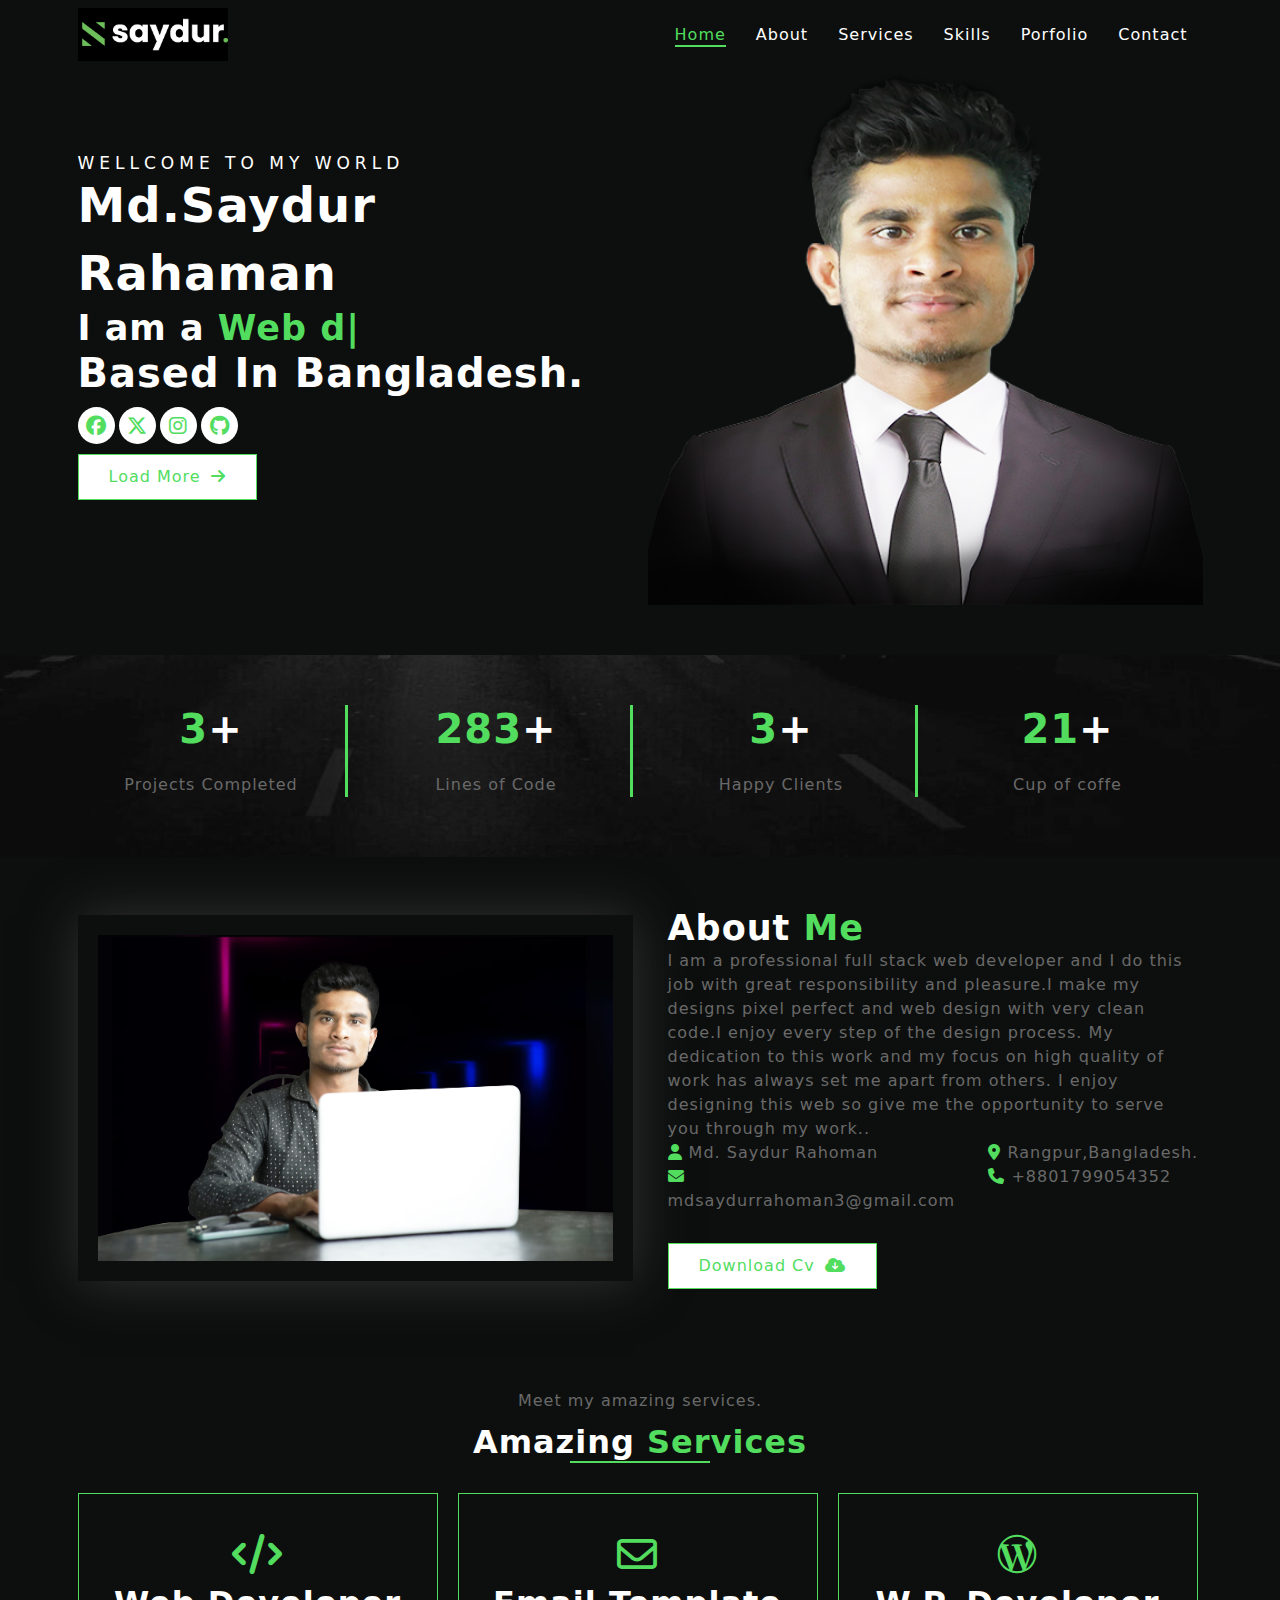
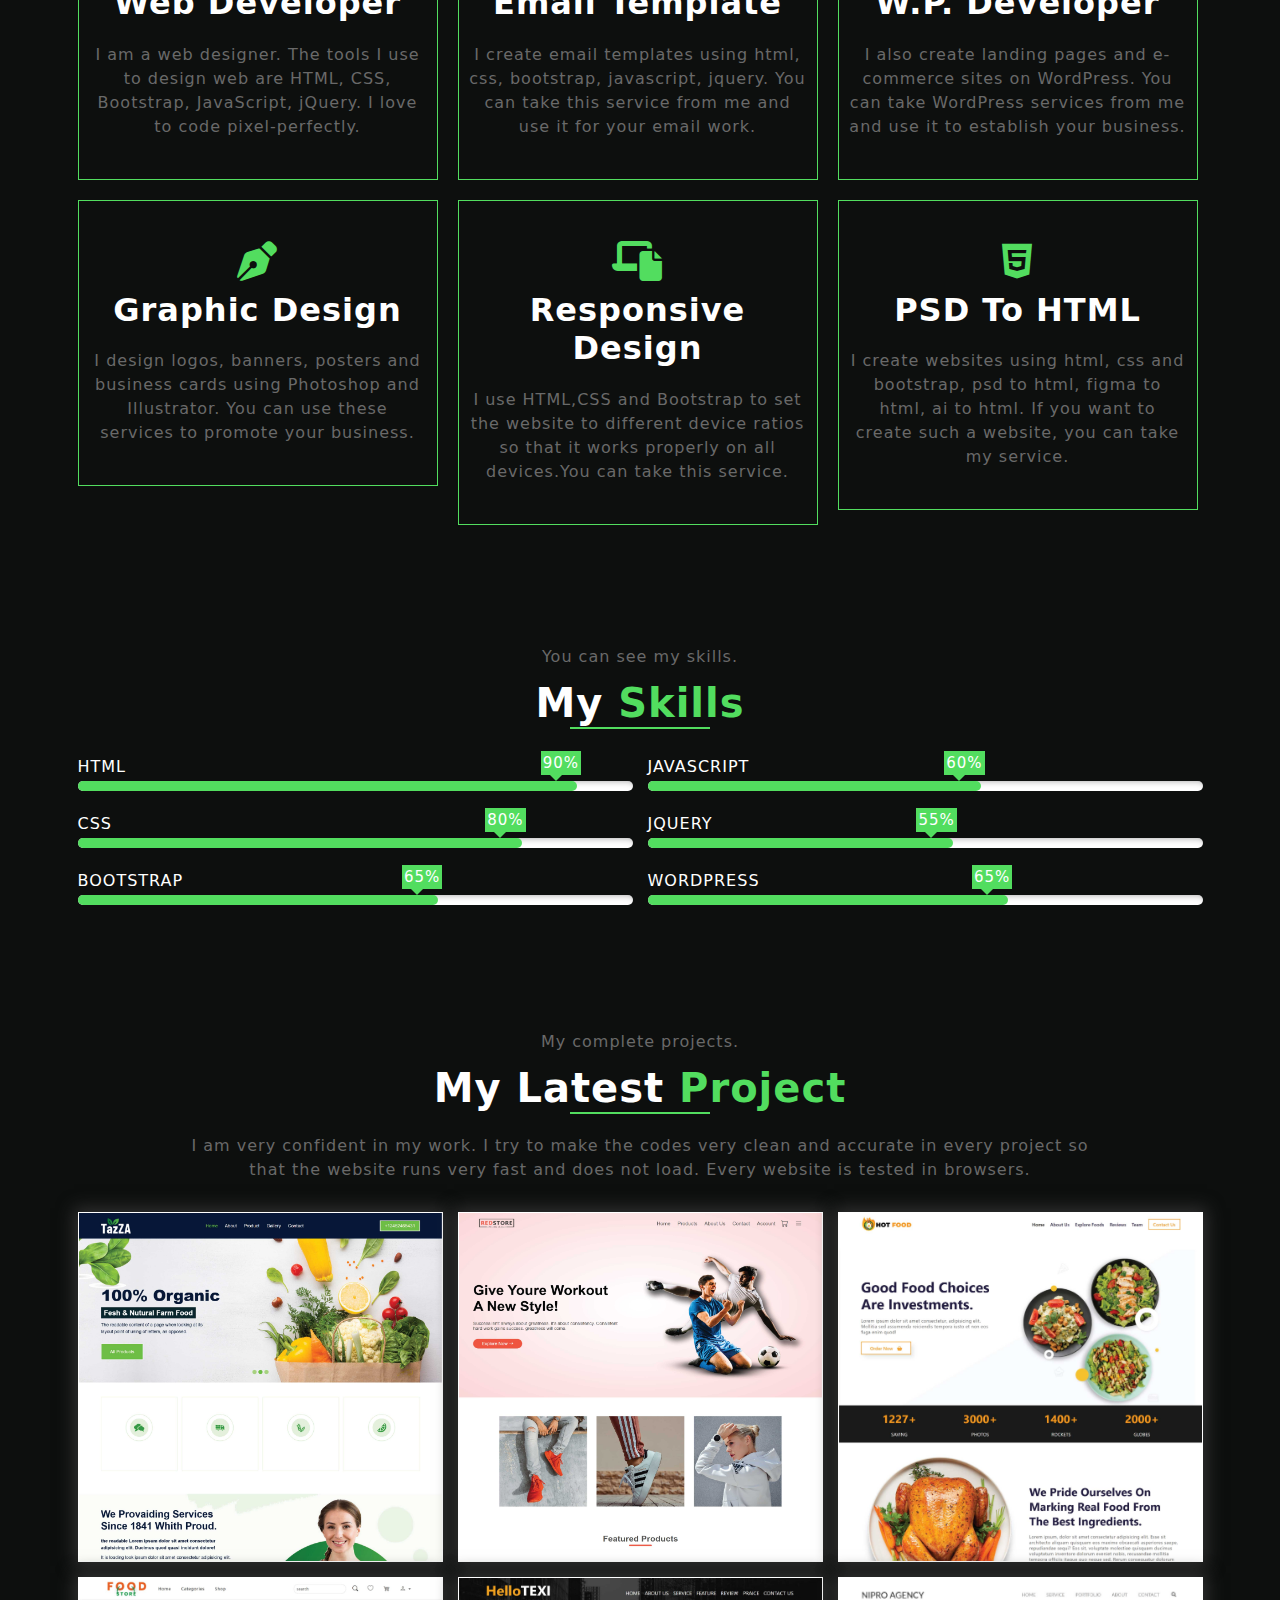
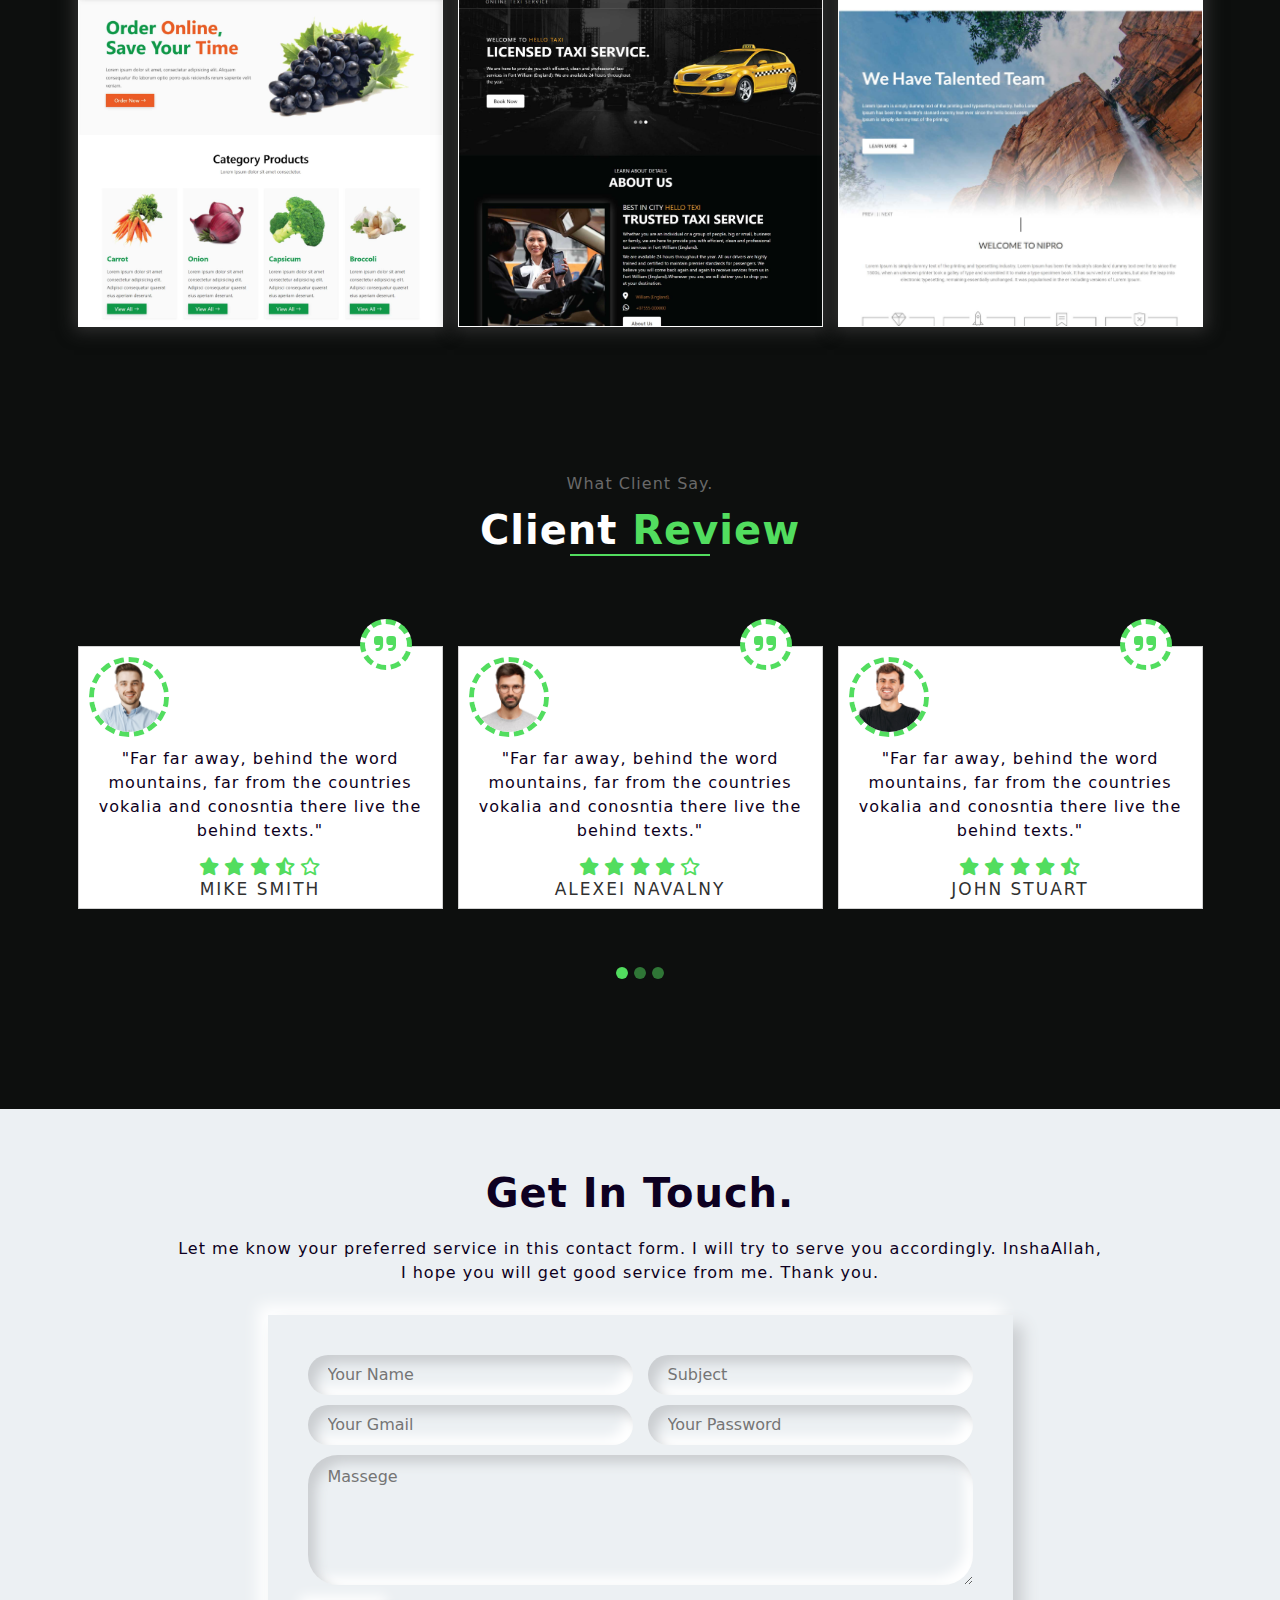
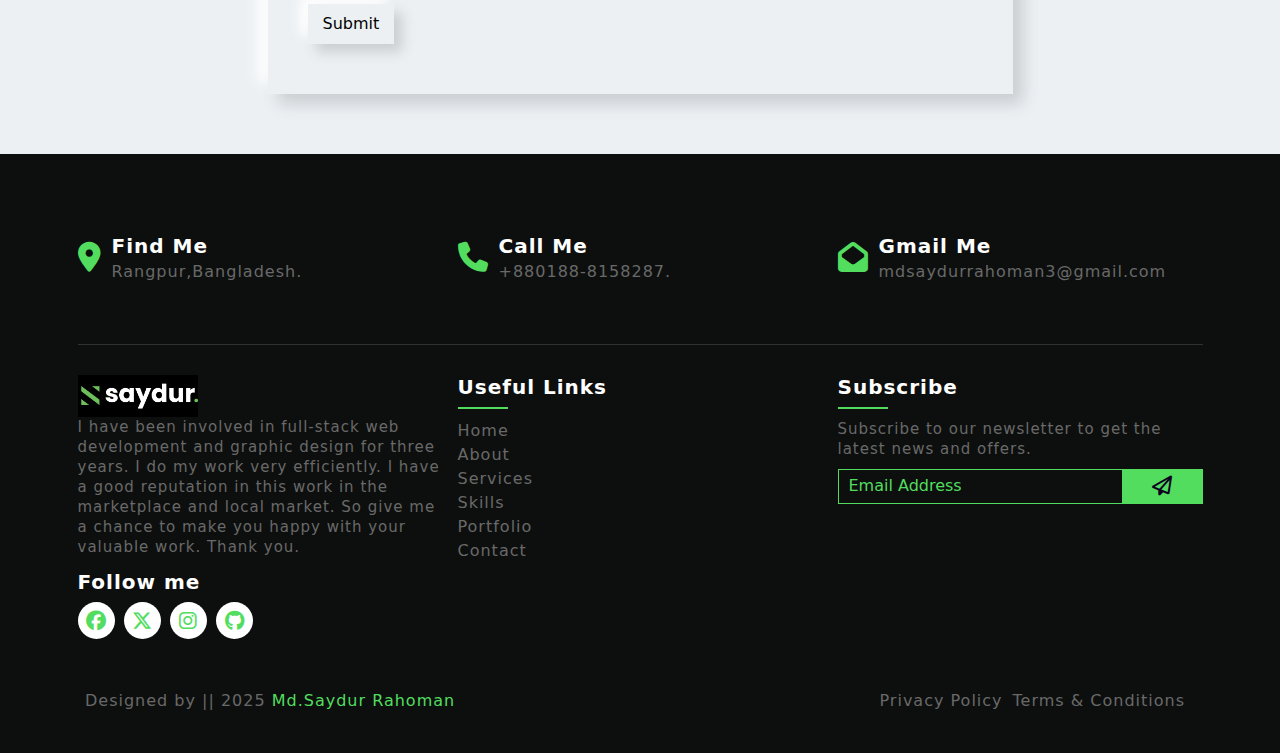
<file: index.html>
<!DOCTYPE html>
<html lang="en">
<head>
  <meta charset="UTF-8">
  <meta name="viewport" content="width=device-width, initial-scale=1.0">
  <!-- icon -->
  <link rel="icon" href="images/icon.jpg">
  <title>Md.Saydur Rahoman.com</title>
  <!-- boxicon link -->
  <!-- style.css linking here -->
  <link rel="stylesheet" href="css/bootstrap.css">
  <link rel="stylesheet" href="css/style.css">
  <link rel="stylesheet" href="css/media.css">
  <!-- fontawesome  linking here -->
  <link rel="stylesheet" href="fontawesome/css/all.min.css">
</head>
<body data-bs-spy="scroll" data-bs-target=".navbar" data-bs-offset="75">
    
  <!-- header start -->
  <header class="header fixed-top">
    <nav class="navbar navbar-expand-lg navigation-wrap">
      <div class="container">
        <!-- logo -->
        <a class="navbar-brand" href="index.html">
          <img src="images/logo1.png" alt="logo" class="img-fluid">
        </a>
        <!-- menu start -->
        <button class="navbar-toggler" type="button" data-bs-toggle="collapse" data-bs-target="#navber_p" aria-controls="navber_p" aria-expanded="false" aria-label="Toggle navigation">
          <i class="fa-solid fa-bars-staggered"></i>
        </button>
        <div class="collapse navbar-collapse" id="navber_p">
          <ul class="navbar-nav ms-auto mb-2 mb-lg-0">
            <li class="nav-item">
              <a class="nav-link active" href="#Home">Home</a>
            </li>
            <li class="nav-item">
              <a class="nav-link" href="#about">About</a>
            </li>
            <li class="nav-item">
              <a class="nav-link"  href="#services">Services</a>
            </li>
            <li class="nav-item">
              <a class="nav-link"  href="#skills">Skills</a>
            </li>
            <li class="nav-item">
              <a class="nav-link"  href="#portfolio">Porfolio</a>
            </li>
            <li class="nav-item">
              <a class="nav-link"  href="#contact">Contact</a>
            </li>
          </ul>
        </div>
      </div>
    </nav>
  </header>
  <!-- header end -->
  <!-- banner start -->
  <section id="Home">
    <div class="banner">
      <div class="container">
        <div class="row align-items-center">
          <div class="col-lg-6 order-2 order-lg-1 mt-lg-0 mt-5">
            <div class="text-content">
              <h4>Wellcome To My World</h4>
              <h1>Md.Saydur Rahaman</h1>
              <h3>I am a <span class="type"></span></h2>
              <h2>Based In Bangladesh.</h2>
              <div class="social-icon">
                <a href="https://www.facebook.com/saydurrahoman234" target="_blank"><i class="fa-brands fa-facebook"></i></a>
                    <a href="https://x.com/saydur_rahoman" target="_blank"><i class="fa-brands fa-x-twitter"></i></a>
                    <a href="https://www.instagram.com/saydurrahoman123/" target="_blank"><i class="fa-brands fa-instagram"></i></a>
                    <a href="https://github.com/saydurrahoman" target="_blank"><i class="fa-brands fa-github"></i></a>
              </div>
              <a href="#about" class="main-btn">Load More<i class="fa-solid fa-arrow-right ms-3"></i></i></a>
            </div>
          </div>
          <div class="col-lg-6 order-1 order-lg-2">
            <img src="images/bannar_img.png" alt="hero" class="img-fluid">
          </div>
        </div>
      </div>
    </div>
  </section>
  <!-- banner end -->
  <!-- counter start -->
  <section id="counter">
    <div class="counter">
      <div class="container">
        <div class="row text-center">
          <!-- single item start -->
          <div class="col-md-3 col-sm-6 mb-md-0 mb-4">
            <div class="counter_b1">
              <h2>
                <span id="count1"></span>+
              </h2>
              <p>Projects Completed</p>
            </div>
          </div>
          <!-- single item end -->
          <!-- single item start -->
          <div class="col-md-3 col-sm-6 mb-md-0 mb-4">
            <div class="counter_b2">
              <h2>
                <span id="count2"></span>+
              </h2>
              <p>Lines of Code</p>
            </div>
          </div>
          <!-- single item end -->
          <!-- single item start -->
          <div class="col-md-3 col-sm-6 mb-md-0 mb-4">
            <div class="counter_b3">
              <h2>
                <span id="count3"></span>+
              </h2>
              <p>Happy Clients</p>
            </div>
          </div>
          <!-- single item end -->
          <!-- single item start -->
          <div class="col-md-3 col-sm-6 mb-md-0 mb-4">
            <div class="counter_b">
              <h2>
                <span id="count4"></span>+
              </h2>
              <p>Cup of coffe</p>
            </div>
          </div>
          <!-- single item end -->
        </div>
      </div>
    </div>
  </section>
  <!-- counter end-->
  <!-- about start -->
  <section id="about" class="about">
    <div class="container">
      <div class="row align-items-center">
        <div class="col-lg-6">
          <div class="about_img">
            <img src="images/hero.png" alt="hero" class="img-fluid">
          </div>
        </div>
        <div class="col-lg-6">
          <div class="about_contant">
            <h3>About <span>Me</span></h3>
            <p>I am a professional full stack web developer and I do this job with great responsibility and pleasure.I make my designs pixel perfect and web design with very clean code.I enjoy every step of the design process. My dedication to this work and my focus on high quality of work has always set me apart from others. I enjoy designing this web so give me the opportunity to serve you through my work..</p>
            <div class="row">
              <div class="col-md-7">
                <p><span><i class="fa-solid fa-user"></i> </span>Md. Saydur Rahoman</p>
                <p><span><i class="fa-solid fa-envelope"></i></span> mdsaydurrahoman3@gmail.com</p>
              </div>
              <div class="col-md-5">
                <p><span><i class="fa-solid fa-location-dot"></i> </span>Rangpur,Bangladesh.</p>
                <p><span><i class="fa-solid fa-phone"></i></span> +8801799054352</p>
              </div>
            </div>
            <a href="cv/cv.html" class="main-btn mt-5">Download Cv<i class="fa-solid fa-cloud-arrow-down ms-3"></i></i></a>
          </div>
        </div>
      </div>
    </div>
  </section>
  <!-- about end -->
  <!-- Services start -->
  <section id="services" class="services">
    <div class="container">
      <div class="row">
        <div class="col-12">
          <div class="subtitle text-center">
            <p>Meet my amazing services.</p>
            <h2>Amazing <span>Services</span></h2>
          </div>
        </div>
      </div>
      <div class="row">
        <!-- single item start -->
        <div class="col-lg-4 col-md-6">
          <div class="content">
            <i class="fa-solid fa-code"></i>
            <h2>Web Developer</h2>
            <p>I am a web designer. The tools I use to design web are HTML, CSS, Bootstrap, JavaScript, jQuery. I love to code pixel-perfectly.</p>
          </div>
        </div>
        <!-- single item end -->
        <!-- single item start -->
        <div class="col-lg-4 col-md-6">
          <div class="content">
            <i class="fa-regular fa-envelope"></i>
            <h2>Email Template</h2>
            <p>I create email templates using html, css, bootstrap, javascript, jquery. You can take this service from me and use it for your email work.</p>
          </div>
        </div>
        <!-- single item end -->
        <!-- single item start -->
        <div class="col-lg-4 col-md-6">
          <div class="content">
            <i class="fa-brands fa-wordpress-simple"></i>
            <h2>W.P. Developer</h2>
            <p>I also create landing pages and e-commerce sites on WordPress. You can take WordPress services from me and use it to establish your business.</p>
          </div>
        </div>
        <!-- single item end -->
        <!-- single item start -->
        <div class="col-lg-4 col-md-6">
          <div class="content">
            <i class="fa-solid fa-pen-nib"></i>
            <h2>Graphic Design</h2>
            <p> I design logos, banners, posters and business cards using Photoshop and Illustrator. You can use these services to promote your business.</p>
          </div>
        </div>
        <!-- single item end -->
        <!-- single item start -->
        <div class="col-lg-4 col-md-6">
          <div class="content">
            <i class="fa-solid fa-laptop-file"></i>
            <h2>Responsive Design</h2>
            <p>I use HTML,CSS and Bootstrap to set the website to different device ratios so that it works properly on all devices.You can take this service.</p>
          </div>
        </div>
        <!-- single item end -->
        <!-- single item start -->
        <div class="col-lg-4 col-md-6">
          <div class="content">
            <i class="fa-brands fa-html5"></i>
            <h2>PSD to HTML</h2>
            <p>I create websites using html, css and bootstrap, psd to html, figma to html, ai to html. If you want to create such a website, you can take my service.</p>
          </div>
        </div>
        <!-- single item end -->
      </div>
    </div>
  </section>
  <!-- Services end -->
  <!-- skills start -->
  <section id="skills">
    <div class="skills">
      <div class="container">
        <div class="row">
          <div class="col-12">
            <div class="subtitle text-center">
              <p>You can see my skills.</p>
              <h2>My <span>Skills</span></h2>
            </div>
          </div>
        </div>
        <div class="row">
          <div class="col-md-6">
            <!-- single items start -->
            <h4>Html</h4>
            <div id="html" class="barfiller">
              <div class="tipWrap">
                <span class="tip"></span>
              </div>
                <span class="fill" data-percentage="90"></span>
            </div>
            <!-- single items end -->
            <!-- single items start -->
            <h4>Css</h4>
            <div id="css" class="barfiller">
              <div class="tipWrap">
                <span class="tip"></span>
              </div>
                <span class="fill" data-percentage="80"></span>
            </div>
            <!-- single items end -->
            <!-- single items start -->
            <h4>Bootstrap</h4>
            <div id="bootstrap" class="barfiller">
              <div class="tipWrap">
                <span class="tip"></span>
              </div>
                <span class="fill" data-percentage="65"></span>
            </div>
            <!-- single items end -->
          </div>
          <div class="col-md-6">
            <!-- single items start -->
            <h4>JavaScript</h4>
            <div id="javascript" class="barfiller">
              <div class="tipWrap">
                <span class="tip"></span>
              </div>
                <span class="fill" data-percentage="60"></span>
            </div>
            <!-- single items end -->
            <!-- single items start -->
            <h4>Jquery</h4>
            <div id="jquery" class="barfiller">
              <div class="tipWrap">
                <span class="tip"></span>
              </div>
                <span class="fill" data-percentage="55"></span>
            </div>
            <!-- single items end -->
            <!-- single items start -->
            <h4>Wordpress</h4>
            <div id="wordpress" class="barfiller">
              <div class="tipWrap">
                <span class="tip"></span>
              </div>
                <span class="fill" data-percentage="65"></span>
            </div>
            <!-- single items end -->
          </div>
        </div>
      </div>
    </div>
  </section>
  <!-- skills end -->
  <!-- portfolio start -->
  <section id="portfolio" class="portfolio">
    <div class="container">
      <div class="row justify-content-center">
        <div class="col-lg-10 col-md-10">
          <div class="subtitle text-center">
            <p>My complete projects.</p>
            <h2>My latest <span>project</span></h2>
            <p>I am very confident in my work. I try to make the codes very clean and accurate in every project so that the website runs very fast and does not load. Every website is tested in browsers.</p>
          </div>
        </div>
      </div>
      <div class="row">
        <!-- single item start -->
        <div class="col-lg-4 col-md-6 mb-4">
          <div class="card p-0">
            <div class="img-1"></div>
          </div>
        </div>
        <!-- single item end -->
         <!-- single item start -->
         <div class="col-lg-4 col-md-6 mb-4">
          <div class="card p-0">
            <div class="img-2"></div>
          </div>
        </div>
        <!-- single item end -->
         <!-- single item start -->
         <div class="col-lg-4 col-md-6 mb-4">
          <div class="card p-0">
            <div class="img-3"></div>
          </div>
        </div>
        <!-- single item end -->
         <!-- single item start -->
         <div class="col-lg-4 col-md-6 mb-4">
          <div class="card p-0">
            <div class="img-4"></div>
          </div>
        </div>
        <!-- single item end -->
         <!-- single item start -->
         <div class="col-lg-4 col-md-6 mb-4">
          <div class="card p-0">
            <div class="img-5"></div>
          </div>
        </div>
        <!-- single item end -->
         <!-- single item start -->
         <div class="col-lg-4 col-md-6 mb-4">
          <div class="card p-0">
            <div class="img-6"></div>
          </div>
        </div>
        <!-- single item end -->
      </div>
    </div>
  </section>
  <!-- portfolio End -->
  <!-- testimonial start  -->
  <section id="Reviews">
    <div class="testimonial">
      <div class="container">
        <!-- 1st row start -->
        <div class="row">
          <div class="col-12">
            <div class="subtitle text-center">
              <p>What Client Say.</p>
              <h2>Client <span>Review</span></h2>
            </div>
          </div>
        </div>
        <!-- 2nd row start -->
        <div class="pt-5">
          <div id="carousel" class="carousel slide custom_slider" data-bs-ride="carousel">
            <div class="carousel-indicators">
              <button type="button" data-bs-target="#carousel" data-bs-slide-to="0" class="active" aria-current="true" aria-label="Slide 1"></button>
              <button type="button" data-bs-target="#carousel" data-bs-slide-to="1" aria-label="Slide 2"></button>
              <button type="button" data-bs-target="#carousel" data-bs-slide-to="2" aria-label="Slide 3"></button>
            </div>
            <!-- single item start -->
            <div class="carousel-inner">
              <div class="carousel-item active">
                <div class="row">
                  <!-- single item testimoial start -->
                  <div class="col-lg-4 col-md-6 mb-lg-0 mb-5">
                    <div class=" card  text-center">
                      <i class="fa-solid fa-quote-right"></i>
                      <img src="images/review/review-1.png" alt="review-1" class="img-fluid">
                      <p>"Far far away, behind the word mountains, far from the countries vokalia and conosntia there live the behind texts."</p>
                      <div class="start">
                        <i class="fa-solid fa-star"></i>
                        <i class="fa-solid fa-star"></i>
                        <i class="fa-solid fa-star"></i>
                        <i class="fa-solid fa-star-half-stroke"></i>
                        <i class="fa-regular fa-star"></i>
                      </div>
                      <h4>Mike Smith</h4>
                    </div>
                  </div>
                  <!-- single item testimoial start -->
                  <!-- single item testimoial start -->
                  <div class="col-lg-4 col-md-6 mb-lg-0 mb-5">
                    <div class=" card  text-center">
                      <i class="fa-solid fa-quote-right"></i>
                      <img src="images/review/review-2.png" alt="review-2" class="img-fluid">
                      <p>"Far far away, behind the word mountains, far from the countries vokalia and conosntia there live the behind texts."</p>
                      <div class="start">
                        <i class="fa-solid fa-star"></i>
                        <i class="fa-solid fa-star"></i>
                        <i class="fa-solid fa-star"></i>
                        <i class="fa-solid fa-star"></i>
                        <i class="fa-regular fa-star"></i>
                      </div>
                      <h4>Alexei Navalny</h4>
                    </div>
                  </div>
                  <!-- single item testimoial start -->
                  <!-- single item testimoial start -->
                  <div class="col-lg-4 col-md-6 mb-lg-0 mb-5">
                    <div class=" card  text-center">
                      <i class="fa-solid fa-quote-right"></i>
                      <img src="images/review/review-3.png" alt="review-3" class="img-fluid">
                      <p>"Far far away, behind the word mountains, far from the countries vokalia and conosntia there live the behind texts."</p>
                      <div class="start">
                        <i class="fa-solid fa-star"></i>
                        <i class="fa-solid fa-star"></i>
                        <i class="fa-solid fa-star"></i>
                        <i class="fa-solid fa-star"></i>
                        <i class="fa-solid fa-star-half-stroke"></i>
                      </div>
                      <h4>John Stuart</h4>
                    </div>
                  </div>
                  <!-- single item testimoial start -->
                </div>
              </div>
              <!-- single item end -->
              <!-- single item start -->
              <div class="carousel-item">
                <div class="row">
                  <!-- single item testimoial start -->
                  <div class="col-lg-4 col-md-6 mb-lg-0 mb-5">
                    <div class=" card  text-center">
                      <i class="fa-solid fa-quote-right"></i>
                      <img src="images/review/review-4.png" alt="review-4" class="img-fluid">
                      <p>"Far far away, behind the word mountains, far from the countries vokalia and conosntia there live the behind texts."</p>
                      <div class="start">
                        <i class="fa-solid fa-star"></i>
                        <i class="fa-solid fa-star"></i>
                        <i class="fa-solid fa-star"></i>
                        <i class="fa-regular fa-star"></i>
                        <i class="fa-regular fa-star"></i>
                      </div>
                      <h4>Alec Baldwin</h4>
                    </div>
                  </div>
                  <!-- single item testimoial start -->
                  <!-- single item testimoial start -->
                  <div class="col-lg-4 col-md-6 mb-lg-0 mb-5">
                    <div class=" card  text-center">
                      <i class="fa-solid fa-quote-right"></i>
                      <img src="images/review/review-5.png" alt="review-5" class="img-fluid">
                      <p>"Far far away, behind the word mountains, far from the countries vokalia and conosntia there live the behind texts."</p>
                      <div class="start">
                        <i class="fa-solid fa-star"></i>
                        <i class="fa-solid fa-star"></i>
                        <i class="fa-regular fa-star"></i>
                        <i class="fa-regular fa-star"></i>
                        <i class="fa-regular fa-star"></i>
                      </div>
                      <h4>abraham Lincoln</h4>
                    </div>
                  </div>
                  <!-- single item testimoial start -->
                  <!-- single item testimoial start -->
                  <div class="col-lg-4 col-md-6 mb-lg-0 mb-5">
                    <div class=" card  text-center">
                      <i class="fa-solid fa-quote-right"></i>
                      <img src="images/review/review-6.png" alt="review-6" class="img-fluid">
                      <p>"Far far away, behind the word mountains, far from the countries vokalia and conosntia there live the behind texts."</p>
                      <div class="start">
                        <i class="fa-solid fa-star"></i>
                        <i class="fa-solid fa-star"></i>
                        <i class="fa-solid fa-star"></i>
                        <i class="fa-solid fa-star"></i>
                        <i class="fa-solid fa-star-half-stroke"></i>
                      </div>
                      <h4>kris Gethin</h4>
                    </div>
                  </div>
                  <!-- single item testimoial start -->
                </div>
              </div>
              <!-- single item end -->
              <!-- single item start -->
              <div class="carousel-item">
                <div class="row">
                  <!-- single item testimoial start -->
                  <div class="col-lg-4 col-md-6 mb-lg-0 mb-5">
                    <div class=" card  text-center">
                      <i class="fa-solid fa-quote-right"></i>
                      <img src="images/review/review-7.png" alt="review-7" class="img-fluid">
                      <p>"Far far away, behind the word mountains, far from the countries vokalia and conosntia there live the behind texts."</p>
                      <div class="start">
                        <i class="fa-solid fa-star"></i>
                        <i class="fa-solid fa-star"></i>
                        <i class="fa-solid fa-star"></i>
                        <i class="fa-solid fa-star"></i>
                        <i class="fa-solid fa-star-half-stroke"></i>
                      </div>
                      <h4>Philph Star</h4>
                    </div>
                  </div>
                  <!-- single item testimoial start -->
                  <!-- single item testimoial start -->
                  <div class="col-lg-4 col-md-6 mb-lg-0 mb-5">
                    <div class=" card  text-center">
                      <i class="fa-solid fa-quote-right"></i>
                      <img src="images/review/review-4.png" alt="review-8" class="img-fluid">
                      <p>"Far far away, behind the word mountains, far from the countries vokalia and conosntia there live the behind texts."</p>
                      <div class="start">
                        <i class="fa-solid fa-star"></i>
                        <i class="fa-solid fa-star"></i>
                        <i class="fa-solid fa-star"></i>
                        <i class="fa-solid fa-star-half-stroke"></i>
                        <i class="fa-regular fa-star"></i>
                      </div>
                      <h4>Mike Smith</h4>
                    </div>
                  </div>
                  <!-- single item testimoial start -->
                  <!-- single item testimoial start -->
                  <div class="col-lg-4 col-md-6 mb-lg-0 mb-5">
                    <div class=" card  text-center">
                      <i class="fa-solid fa-quote-right"></i>
                      <img src="images/review/review-2.png" alt="review-1" class="img-fluid">
                      <p>"Far far away, behind the word mountains, far from the countries vokalia and conosntia there live the behind texts."</p>
                      <div class="start">
                        <i class="fa-solid fa-star"></i>
                        <i class="fa-solid fa-star"></i>
                        <i class="fa-solid fa-star"></i>
                        <i class="fa-solid fa-star"></i>
                        <i class="fa-regular fa-star"></i>
                      </div>
                      <h4>Stephen Baldwin</h4>
                    </div>
                  </div>
                  <!-- single item testimoial start -->
                </div>
              </div>
              <!-- single item end -->
            </div>
          </div>
        </div>
      </div>
    </div>
  </section>
  <!-- testimonial end  -->
  <!-- contact from start -->
  <section id="contact">
    <div class="contact">
      <div class="container">
        <div class="row justify-content-center">
          <div class="col-lg-10">
            <div class=" text-center mb-5">
              <h2>Get In Touch.</h2>
              <p>Let me know your preferred service in this contact form. I will try to serve you accordingly. InshaAllah, I hope you will get good service from me. Thank you.</p>
            </div>
          </div>
        </div>
        <div class="row justify-content-center">
          <div class="col-lg-8">
            <form action="">
              <div class="row">
                <div class="col-md-6">
                  <div class="mb-3">
                    <input type="text" placeholder="Your Name" >
                  </div>
                </div>
                <div class="col-md-6">
                  <div class="mb-3">
                    <input type="text" placeholder="Subject" >
                  </div>
                </div>
              </div>
              <div class="row">
                <div class="col-md-6">
                  <div class="mb-3">
                    <input type="Gmail" placeholder="Your Gmail" >
                  </div>
                </div>
                <div class="col-md-6">
                  <div class="mb-3">
                    <input type="password" placeholder="Your Password" >
                  </div>
                </div>
              </div>
              <div class="mb-3">
                <textarea type="description" rows="5" placeholder="Massege"></textarea>
                <button type="submit" class="contact-btn mt-4">Submit</button>
            </form>
          </div>
        </div>
      </div>
    </div>
  </section>
  <!-- contact from end -->
  <!-- footer start -->
  <footer class="footer_section">
    <div class="container">
      <!-- top footer start -->
      <div class="footer_cta py-5">
        <div class="row">
          <!-- single items start -->
          <div class="col-lg-4 col-md-4 mb-5">
            <div class="single_cta">
              <i class="fa-solid fa-location-dot"></i>
              <div class="cta_text">
                <h3>Find Me</h3>
                <span>Rangpur,Bangladesh.</span>
              </div>
            </div>
          </div>
          <!-- single items End -->
          <!-- single items start -->
          <div class="col-lg-4 col-md-3 mb-5">
            <div class="single_cta">
              <i class="fa-solid fa-phone"></i>
              <div class="cta_text">
                <h3>Call Me</h3>
                <span>+880188-8158287.</span>
              </div>
            </div>
          </div>
          <!-- single items End -->
          <!-- single items start -->
          <div class="col-lg-4 col-md-5 mb-5">
            <div class="single_cta">
              <i class="fa-solid fa-envelope-open"></i>
              <div class="cta_text">
                <h3>Gmail Me</h3>
                <span>mdsaydurrahoman3@gmail.com</span>
              </div>
            </div>
          </div>
          <!-- single items End -->
        </div>
      </div>
      <!-- top footer End -->
      <!-- middle footer start -->
      <div class="footer_content py-5">
        <div class="row">
          <!-- sigle items start -->
          <div class="col-lg-4 col-sm-4">
            <div class="footer_widget">
              <div class="footer_logo">
                <a href="index.html"><img src="images/logo1.png" alt="footer logo" class="img-fluid"></a>
                <div class="footer_text">
                  <p>I have been involved in full-stack web development and graphic design for three years. I do my work very efficiently. I have a good reputation in this work in the marketplace and local market. So give me a chance to make you happy with your valuable work. Thank you.</p>
                  <div class="social-icon">
                    <span>Follow me</span>
                    <a href="https://www.facebook.com/saydurrahoman234" target="_blank"><i class="fa-brands fa-facebook"></i></a>
                    <a href="https://x.com/saydur_rahoman" target="_blank"><i class="fa-brands fa-x-twitter"></i></a>
                    <a href="https://www.instagram.com/saydurrahoman123/" target="_blank"><i class="fa-brands fa-instagram"></i></a>
                    <a href="https://github.com/saydurrahoman" target="_blank"><i class="fa-brands fa-github"></i></a>
                  </div>
                </div>
              </div>
            </div>
          </div>
          <!-- sigle items End -->
          <!-- sigle items start -->
          <div class="col-lg-4 col-sm-4">
            <div class="footer_widget">
              <div class="footer_widget-heading">
                <h3>Useful Links</h3>
              </div>
              <ul>
                <li><a href="#home">Home</a></li>
                <li><a href="#about">About</a></li>
                <li><a href="#services">Services</a></li>
                <li><a href="#skills">Skills</a></li>
                <li><a href="#portfolio">Portfolio</a></li>
                <li><a href="#contact">Contact</a></li>
              </ul>
            </div>
          </div>
          <!-- sigle items End -->
          <!-- sigle items start -->
          <div class="col-lg-4 col-sm-4">
            <div class="footer_widget">
              <div class="footer_widget-heading">
                <H3>Subscribe</H3>
              </div>
              <div class="footer_text">
                <p>Subscribe to our newsletter to get the latest news and offers.</p>
                <div class="footer_form">
                  <form action="" class="d-flex">
                    <input type="text" placeholder="Email Address" required>
                  <button type="submit"><i class="fa-regular fa-paper-plane"></i></button>
                  </form>
              </div>
            </div>
          </div>
          <!-- sigle items End -->
        </div>
      </div>
      <!-- middle footer End -->
    </div>
    <div class="footer_bottom">
      <div class="container">
        <div class="row">
          <div class="col-md-6">
            <div class="footer_bottom-text ">
              <p>Designed by || 2025 <a href="https://www.facebook.com/saydur.rahaman.3">Md.Saydur Rahoman</a></p>
            </div>
          </div>
          <div class="col-md-6">
            <div class="footer_menu">
              <ul class="d-flex">
                <li><a href="#">Privacy Policy</a></li>
                <li><a href="#">Terms & Conditions</a></li>
              </ul>
            </div>
          </div>
        </div>
      </div>
    </div>
  </footer>
  <!-- footer end -->
  <!-- progress button start -->
  <a href="#" class="totop">
    <i class="fa-solid fa-arrow-up"></i>
  </a>
  <!-- progress button start -->
  <!-- loader start -->
  <div class="loader"></div>
  <!-- loader end -->
  
  

  <!-- js linking here -->
  <script src="vendom/js/jquery-3.1.0.slim.min.js"></script>
  <script src="js/bootstrap.bundle.min.js"></script>
  <script src="vendom/js/jquery.barfiller.js"></script>
  <script src="vendom/js/typed.js"></script>
  <script src="js/script.js"></script>

</body>
</html>
</file>
<file: css/style.css>
/* ======= common css start ======= */
*,
*::after,
*::before{
  margin: 0;
  padding: 0;
  -webkit-box-sizing: border-box;
  box-sizing: border-box;
  text-decoration: none;
  outline: none;
}
:root{
  --primary-color: #52DD5F;
  --secondary-color: #0d0021;
  --gray-color: #696969;
  --white-color: #ffffff;
  --bg-color: #0D0F0E;
  --box-shadow : #313131;
}
body,html{
  font-size: 10px;
  font-weight: 400;
  letter-spacing: 0.1rem;
  scroll-behavior: smooth;
  background-color: var(--bg-color);
}
a,
a:hover,
a:focus,
a:active,
button{
  text-decoration: none;
  outline: none;
}
input,
textarea{
  width: 100%;
  background-color: transparent;
}
h1,
h2,
h3,
h4,
p{
  margin: 0;
}
h1{
  font-size: 4.8rem;
  font-weight: 800;
  line-height: 1.4;
  color: var(--white-color);
  text-transform: capitalize;
}
h2{
  margin-bottom: 2rem;
  font-size: 4rem;
  font-weight: 700;
  line-height: 1.2;
  color: var(--white-color);
  text-transform: capitalize;
}
span{
  color: var(--primary-color);
}
h3{
  font-size: 3.5rem;
  font-weight: 700;
  line-height: 1.2;
  color: var(--white-color);
}
h4{
  font-size: 1.7rem;
  font-weight: 400;
  text-transform: uppercase;
  letter-spacing: 0.5rem;
  line-height: 1;
  color: var(--white-color);
}
p{
  margin-bottom: 1rem;
  color: var(--gray-color);
  font-size: 1.6rem;
}
ul{
  margin: 0;
  padding: 0;
  list-style: none;
}
object,
embed,
img{
  width: 100%;
}
::-webkit-scrollbar{
  width: 0.5rem;
}
::-webkit-scrollbar-track{
  background: var(--gray-color);
}
::-webkit-scrollbar-thumb{
  background: var(--primary-color);
}
.navbar-toggler:focus{
  box-shadow: none;
}
/* main btn */
.main-btn {
  display: inline-block;
  color: var(--white-color);
  border: 0.1rem solid var(--primary-color);
  padding: 1rem 3rem;
  font-size: 1.6rem;
  transition: all .5s ease-in-out;
  background-image:  linear-gradient(#fff 50%, #52DD5F 50%);
  color: var(--primary-color);
  background-size: 100% 200%;
  background-position: 100% 0;
}
.main-btn:hover{
  background-image:  linear-gradient(#fff 50%, #52DD5F #52DD5F 50%);
  color: #fff;
  background-position: 100% 100%;
}
.subtitle{
  margin-bottom: 3rem;
 position: relative;
}
.subtitle h2{
  font-size: 4rem;
  font-weight: 700;
}
.subtitle h2::after{
  content: "";
  display: block;
  width: 14rem;
  height: .2rem;
  margin: 0 auto;
  background-color: var(--primary-color);
}
section{
  padding: 5rem 0;
}
/* ======= common css end ======= */
/* ======= header start ======= */
.Home-back{
  display: inline-block;
  margin: 3rem;
  font-size: 2rem;
  font-weight: 500;
  color: var(--primary-color);
}
.header{
  background-color: var(--bg-color);
}
.header.scroll-on{
  width: 100%;
  position: fixed;
  top: 0;
  left: 0;
  box-shadow: 0 0.125rem 1.75rem var(--box-shadow);
  transition: all .15s ease-in-out 0s;
}
.header .navigation-wrap{
  padding: .5rem 0;
  -webkit-transition: all 0.5s linear;
  -o-transition: all 0.5s linear;
  transition: all 0.5s linear;
}
.header .navigation-wrap img{
  max-width: 15rem;
  height: auto;
}
.header .navigation-wrap .navbar-toggler{
  border: unset;
  color: var(--primary-color);
  font-size: 2rem;
  line-height: 2;
}
.navigation-wrap .nav-item{
  margin: 0 1.5rem;
}
.navigation-wrap .nav-item .nav-link{
  display: inline-block;
  padding: 0;
  position: relative;
  font-size: 1.6rem;
  color: var(--white-color);
}
.navigation-wrap .nav-item .nav-link.active,
.navigation-wrap .nav-item .nav-link:hover{
  color: var(--primary-color);
}
.navigation-wrap .nav-item .nav-link::after{
  position: absolute;
  content: '';
  left: 0;
  bottom: 0;
  width: 0;
  height: .2rem;
  background-color: var(--primary-color);
  transition: all 0.5s ease-in-out;
}
.navigation-wrap .nav-item .nav-link.active::after,
.navigation-wrap .nav-item .nav-link:hover:after{
  width: 100%;
}
.header .navigation-wrap .main-btn{
  padding: 0.5rem 1.5rem;
  margin-left: 1rem;
}
/* ======= header end ======= */
/* ======= Banner start ======= */
.banner h2{
  margin-bottom: 1rem;
}
.banner .social-icon a {
  margin: 0 0 1rem 0;
}
/* ======= Banner end ======= */
/* ======= counter start ======= */
#counter{
  width: 100%;
  background: url(../images/counter_bg.jpg) no-repeat center;
  background-size: cover;
  background-attachment: fixed;

  padding: 5rem 0;
}
.counter span{
  font-weight: 700;
  color: var(--primary-color);
}
/* ======= counter end ======= */
/* ======= About start ======= */
.about .about_img img{
  width: 100%;
  margin-right: 1rem;
  padding: 2rem;
  box-shadow: .1rem .1rem 5rem var(--box-shadow);
}
.about_contant{
  margin-left: 2rem;
}
.about_contant p{
  margin: 0;
}
.counter_b1,
.counter_b2,
.counter_b3{
  border-right: .3rem solid var(--primary-color);
}
/* ======= About end ======= */
/* ======= Services start ======= */
.services .content{
  margin: 0 .5rem 2rem 0rem;
  padding: 3rem 1rem;
  text-align: center;
  transition: all .5s ease-in-out;
  background-image:  linear-gradient(#0D0F0E 50%, #00bc13 50%);
  color: var(--primary-color);
  border: .1rem double var(--primary-color);
  background-size: 100% 200%;
  background-position: 100% 0;
}
.services .content:hover{
  background-image:  linear-gradient(#0D0F0E 50%, #00bc13 50%);
  background-position: 100% 100%;
}
.services .content i{
  position: relative;
  display: block;
  font-size: 4rem;
  color: var(--primary-color);
  padding: 1rem 0;
  transition: 1s all ease-in-out;
}
.services .content:hover i{
  color: var(--white-color);
  transform: rotate(360deg);
}
.services .content:hover p
{
  color: var(--white-color);
}
/* ======= Services end ======= */
/* ======= skills start ======= */
.skills h4{
  margin-bottom: .6rem;
  font-size: 1.6rem;
  font-weight: 400;
  letter-spacing: .1rem;
}
.barfiller {
  width: 100%;
  height: 1rem;
  position: relative;
  margin-bottom: 2.5rem;
  background-color: var(--white-color);
  border-radius: 30px;
  box-shadow: inset 1px 4px 9px -6px var(--gray-color);
  -moz-box-shadow: inset 1px 4px 9px -6px var(--gray-color);
}
.barfiller .fill{
  position: relative;
  display: block;
  width: 0;
  height: 100%;
  border-radius: 30px;
  z-index: 1;
}
.barfiller .tipWrap { display: none; }
.barfiller .tip{
  margin-top: -30px;
  padding: .1rem .2rem;
  font-size: 1.5rem;
  color: var(--white-color);
  position: absolute;
  left: 0;
  z-index: 2;
  background-color: var(--primary-color);
}
.barfiller .tip:after {
  border: solid;
  border-color: var(--primary-color) transparent;
  border-width: .6rem .6rem 0 .6rem;
  content: "";
  display: block;
  position: absolute;
  left: 9px;
  top: 100%;
  z-index: 9
}
/* ======= skills end ======= */
/* ======= portfolio start ======= */
.portfolio .card .img-1{
  width: 100%;
  background-image: url(../images/portfolio/img-1.jpg);
}
.portfolio .card .img-2{
  width: 100%;
  background-image: url(../images/portfolio/img-2.jpg);
}
.portfolio .card .img-3{
  width: 100%;
  background-image: url(../images/portfolio/img-3.jpg);
}
.portfolio .card .img-4{
  width: 100%;
  background-image: url(../images/portfolio/img-4.jpg);
}
.portfolio .card .img-5{
  width: 100%;
  background-image: url(../images/portfolio/img-5.jpg);
}
.portfolio .card .img-6{
  width: 100%;
  background-image: url(../images/portfolio/img-6.jpg);
}
.portfolio .card{
  overflow: hidden;
  height: 100%;
  min-height: 35rem;
  border: .1rem solid var(--white-color);
  cursor: pointer;
  border-radius: unset;
  box-shadow: 0 0 1.6rem .4rem var(--box-shadow);
}
.portfolio .card .img-1,
.portfolio .card .img-2,
.portfolio .card .img-3,
.portfolio .card .img-4,
.portfolio .card .img-5,
.portfolio .card .img-6{
  width: 100%;
  height: 100%;
  transition: background-position 4s ease-in-out 0s;
  background-position: top center;
  background-size: cover;
}
.portfolio .card:hover .img-1,
.portfolio .card:hover .img-2,
.portfolio .card:hover .img-3,
.portfolio .card:hover .img-4,
.portfolio .card:hover .img-5,
.portfolio .card:hover .img-6{
  background-position: bottom center;
}
/* ======= portfolio end ======= */
/* ======= testimonial start ======= */
.testimonial{
  width: 100%;
  background: url(../images/bg-1.jpg) no-repeat center;
  background-size: cover;
  background-attachment: fixed;
  padding: 3rem 0 7rem 0;
}
.testimonial .carousel-inner{
  padding: 3rem 0;
}
.testimonial .card{
  position: relative;
  padding: 1rem;
  border-radius: 0;
  background-color: var(--white-color);
  cursor: pointer;
}
.testimonial .card .fa-quote-right{
  position: absolute;
  top: -2.8rem;
  right: 3rem;
  padding: 0.8rem .9rem;
  font-size: 2.5rem;
  color: var(--primary-color);
  background-color: var(--white-color);
  border: 0.5rem dashed var(--primary-color);
  border-radius: 50%;
  transition: all 1s ease-in-out;

}
.testimonial .card:hover .fa-quote-right{
  transform: rotate(360deg);
}
.testimonial .card h4{
  color: var(--box-shadow);
  letter-spacing: .2rem;
}
.testimonial .card p{
  color: var(--secondary-color);
}
.testimonial .card i{
  padding: .5rem 0;
  font-size: 1.8rem;
  color: var(--primary-color);
}
.testimonial .card img{
  width: 8rem;
  position: relative;
  border-radius: 50%;
  border: 0.5rem dashed var(--primary-color);
  margin-bottom: 1rem;
}
.testimonial .carousel-indicators{
  margin-bottom: -5rem;
}
.testimonial .carousel-indicators [data-bs-target] {
  width: 1.2rem;
  height: 1.2rem;
  border-radius: 50%;
  background-color: var(--primary-color);
}
/* ======= testimonial end ======= */
/* =======contact form start====== */
.contact{
  padding: 6rem 0;
  background-color: #ecf0f3;
}
.contact h2,
.contact p
{
  color: var(--secondary-color);
}
.contact form{
  padding: 4rem;
  background-color: #ecf0f3;
  box-shadow: 1rem 1rem 1.5rem #cbced1,
              -1rem -1rem 1.5rem var(--white-color);
}
.contact form input{
  font-size: 1.6rem;
  color: #555;
  outline: none;
  width: 100%;
  height: 4rem;
}
.contact form textarea{
  width: 100%;
  padding-top: 1rem;
  outline: none;
  font-size: 1.6rem;
  color: #555;
}
.contact form input,
.contact form textarea{
  border: unset;
  padding-left: 2rem;
  background-color: transparent;
  border-radius: 3rem;
  box-shadow: inset 0.8rem 0.8rem 1.2rem #cbced1,
              inset -0.8rem -0.8rem 1.2rem var(--white-color);
}
.contact form .contact-btn{
  padding: .8rem 1.5rem;
  font-size: 1.6rem;
  font-weight: 500;
  box-shadow: 0.8rem 0.8rem 1.2rem #cbced1,
              -0.8rem -0.8rem 1.2rem var(--white-color);
  background-color: #ecf0f3;
  border: unset;
  transition: all 1s ease-in-out;
}
.contact form .contact-btn:hover{
  box-shadow: inset 0.8rem 0.8rem 1.2rem #cbced1,
              inset -0.8rem -0.8rem 1.2rem var(--white-color);
}
/* ======== contact form end ======== */
/* ======= footer start ======= */
.footer_section{
  position: relative;
}
.footer_cta{
  border-bottom: .1rem solid var(--box-shadow);
}
.single_cta i{
  margin-top: .8rem;
  color: var(--primary-color);
  font-size: 3rem;
  float: left;
}
.cta_text{
  display: inline-block;
  padding-left: 1rem;
}
.cta_text h3{
  margin-bottom: .2rem;
  font-size: 2rem;
  font-weight: 600;
  color: var(--white-color);
}
.cta_text span{
  font-size: 1.6rem;
  color: var(--gray-color);
}
.footer_content{
  position: relative;
  z-index: 2;
}
.footer_content .footer_logo{
  margin-bottom: 2rem;
}
.footer_content .footer_logo img{
  max-width: 12rem;
  height: auto;
}
.footer_content .footer_text p{
  margin-bottom: 1rem;
  font-size: 1.5rem;
  line-height: 2rem;
}
.social-icon span{
  display: block;
  margin-bottom: .5rem;
  font-size: 2rem;
  font-weight: 600;
  color: var(--white-color);
}
.social-icon a{
  display: inline-block;
  margin-right: .5rem;
  font-size: 2rem;
  color: var(--white-color);
}
.social-icon i{
  width: 3.7rem;
  height: 3.7rem;
  text-align: center;
  line-height: 3.8rem;
  border-radius: 50%;
  color: var(--primary-color);
  background-image:  linear-gradient(#fff 50%, #52DD5F 50%);
  background-size: 100% 200%;
  background-position: 100% 0;
  transition: all .5s ease-in-out;
}
.social-icon i:hover{
  background-image:  linear-gradient(#fff 50%, #52DD5F 50%);
  color: var(--white-color);
  background-position: 100% 100%;
}
.footer_widget-heading h3{
  position: relative;
  margin-bottom: 2rem;
  font-size: 2rem;
  font-weight: 600;
}
.footer_widget-heading h3::after{
  content: "";
  position: absolute;
  left: 0;
  bottom: -1rem;
  width: 5rem;
  height: .2rem;
  background-color: var(--primary-color);
}
.footer_widget ul li{
  display: block;
}
.footer_widget ul li a{
  font-size: 1.6rem;
  color: var(--gray-color);
  transition: all .5s ease-in-out;
}
.footer_widget ul li a:hover{
  color: var(--primary-color);
}
.footer_form{
  position: relative;
  overflow: hidden;
  border: .1rem solid var(--primary-color);
}
.footer_form input{
  width: 100%;
  font-size: 1.6rem;
  background-color: transparent;
  padding: 0 1rem;
  color: var(--primary-color);
  border: unset;
}
.footer_form input::placeholder,
.footer_form input:focus{
  color: var(--primary-color);
}
.footer_form button{
  background-color: var(--primary-color);
  padding: .6rem  3rem;
  border: 1 solid var(--primary-color);
}
.footer_form button i{
  font-size: 2rem;
  color: var(--secondary-color);
  transition: all 1s ease-in-out;
}
.footer_form button:hover i{
  transform: scale(1.2);
}
.footer_bottom{
  padding-bottom: 3rem;
}
.footer_bottom-text p{
  font-size: 1.6rem;
  color: var(--gray-color);
}
.footer_bottom-text p a{
  color: var(--primary-color);
}
.footer_menu{
  display: flex;
  justify-content: right;
  align-items: right;
}

.footer_menu ul li{
  margin-right: 1rem;
}
.footer_menu ul li a{
  font-size: 1.6rem;
  color: var(--gray-color);
  transition: all .5s ease-in-out;
}
.footer_menu ul li a:hover{
  color: var(--primary-color);
}
/* ======= footer end ======= */

/* ======= Progress button start ======= */
.totop{
  display: inline-block;
  width: 3rem;
  height: 3rem;
  position: fixed;
  bottom: 3rem;
  right: 1rem;
  font-size: 1.8rem;
  justify-content: center;
  align-items: center;
  background-color: var(--primary-color);
  border-radius: 50%;
  color: var(--white-color);
  transition: all 1s ease-in-out;
  opacity: 0;
}
.totop:hover{
  color: var(--primary-color);
  background-color: var(--white-color);
  transform: rotate(360deg);
}
.totop i{
  margin:.6rem 0 0 .8rem;
}
.active{
  opacity: 1;
  pointer-events: auto;
}
/* ======= Progress button end ======= */
/* ======= Loader start ======= */
.loader{
  position: fixed;
  top: 0;
  left: 0;
  width: 100%;
  height: 100vh;
  display: flex;
  justify-content: center;
  align-items: center;
  background-color: var(--bg-color);
  transition: opacity 0.75s visibility .75s;
}
.loader-hidden{
  opacity: 0;
  visibility: hidden;
}
.loader::after{
  content: "";
  width: 5rem;
  height: 5rem;
  border: .8rem solid var(--gray-color);
  border-top: .8rem solid var(--primary-color);
  border-radius: 50%;
  animation: load 1s ease infinite;
}
@keyframes load{
  0%{
    transform: rotate(0deg);
  }
  50%{
    border: .8rem solid var(--primary-color);
    border-top: .8rem solid var(--white-color);
  }
  75%{
    border: .8rem solid var(--bg-color);
    border-top: .8rem solid var(--primary-color);
  }
  100%{
    transform: rotate(360deg);
  }
}
/* ======= Loader end ======= */
</file>
<file: css/media.css>
/* Extra small devices (portrait phones, less than 576px) */
@media (max-width: 575.98px) {
  /* common css start*/
  body,
  html{
    font-size: 8px;
  }
  .subtitle h2,h2{
    font-size: 2.5rem;
    font-weight: 600;
  }
  /* common css  end*/
  /* header start */
  .header{
    padding: 0.5rem 0;
  }
  .header .navigation-wrap .navbar-nav{
    margin-top: 2rem;
  }
  .header .navigation-wrap .nav-item{
    margin: 0 0 1rem 0;
  }
  .header .navigation-wrap .main-btn{
    margin-left: 0;
  }
  /* header end*/
  /* banner start */
  .banner h1{
    font-size: 3rem;
    font-weight: 600;
  }
  .banner h2{
    font-size: 2rem;
  }
  .banner h3{
    font-size: 2rem;
  }
  .banner h4{
    font-size: 1.6rem;
    letter-spacing: 0.3rem;
  }
  /* banner end */
  /* counter start */
  .counter_b1,
  .counter_b2,
  .counter_b3{
    display: inline-block;
    border-right: 0;
    border-bottom: .3rem solid var(--primary-color);
  }
  /* counter end */
  /* testimonial start */
  .testimonial .card{
    margin-bottom: 1rem;
  }
  .testimonial .carousel-indicators {
      margin-bottom: 0rem;
  }
  .testimonial{
      padding: 3rem 0 4rem 0;
  }
  /* testimonial end */
  /* footer start */
  .footer_widget{
    margin: 2rem 0;
  }
  .footer_bottom-text{
    margin-top: 1rem;
    text-align: center;
  }
  .footer_menu{
    justify-content: center;
    align-items: center;
  }
  /* footer end */
}

 /* Small devices (landscape phones, 576px and up) */
@media (min-width: 576px) and (max-width: 767.98px) {
  /* common css start*/
  body,
  html{
    font-size: 8.5px;
  }
  .subtitle h2,h2{
    font-size: 3rem;
  }
  /* common css  end*/
  /* header start */
  .header{
    padding: 0.5rem 0;
  }
  .header .navigation-wrap .navbar-nav{
    margin-top: 2rem;
  }
  .header .navigation-wrap .nav-item{
    margin: 0 0 1rem 0;
  }
  .header .navigation-wrap .main-btn{
    margin-left: 0;
  }
  /* header end*/
  /* counter start */
  .counter_b2{
    border-right: unset;
  }
  /* counter end */
  /* srvices start */
  .services .content{
    margin: 0rem 2rem 2.5rem;
  }
  /* services end */
  /* testimonial start */
  .testimonial .card{
    margin-bottom: 1rem;
  }
  .testimonial .carousel-indicators {
      margin-bottom: 0rem;
  }
  .testimonial{
      padding: 3rem 0 4rem 0;
  }
  /* testimonial end */
  /* footer start*/
  .footer_bottom-text{
    text-align: center;
  }
  .footer_menu{
    justify-content: center;
    align-items: center;
  }
  /* footer start*/
}
 /* Medium devices (tablets, 768px and up) */
@media (min-width: 768px) and (max-width: 991.98px) {
  /* common css start*/
  body,
  html{
    font-size: 9px;
  }
  .subtitle h2,h2{
    font-size: 3rem;
  }
  /* common css  end*/
  /* header start */
  .header{
    padding: 0.5rem 0;
  }
  .header .navigation-wrap .navbar-nav{
    margin-top: 2rem;
  }
  .header .navigation-wrap .nav-item{
    margin: 0 0 1rem 0;
  }
  .header .navigation-wrap .main-btn{
    margin-left: 0;
  }
  /* header end*/
  /* srvices start */
  .services .content{
    margin-left: 0;
  }
  /* services end */
  /* testimonial start */
  .testimonial .card{
    margin-bottom: 1rem;
  }
  .testimonial .carousel-indicators {
      margin-bottom: 0rem;
  }
  .testimonial{
      padding: 3rem 0 4rem 0;
  }
  /* testimonial end */
  /* footer start*/
  .single_cta i{
    font-size: 2.3rem;
  }
  /* footer end */
 
}

 /* Large devices (desktops, 992px and up) */
@media (min-width: 992px) and (max-width: 1199.98px) {
  /* common css start */
  .subtitle h2,h2{
    font-size: 2.8rem;
  }
  /* common css end */
  /* banner start */
  .banner h1{
    font-size: 4rem;
  }
  .banner h2{
    font-size: 2.8rem;
  }
  /* banner end */

}

 /* Extra large devices (large desktops, 1200px and up) */
 @media (min-width: 1200px) and (max-width: 1399.98px) {
  /* service start */
  .services h2 {
    font-size: 3.2rem;
  }
  /* service end */
}

 /* Extra Extra large devices (large desktops, 1400px and up) */
@media (min-width: 1400px) {
  /* service start */
  .services .content {
    padding: 2rem 0rem;
  }
  /* service end */
}
</file>
